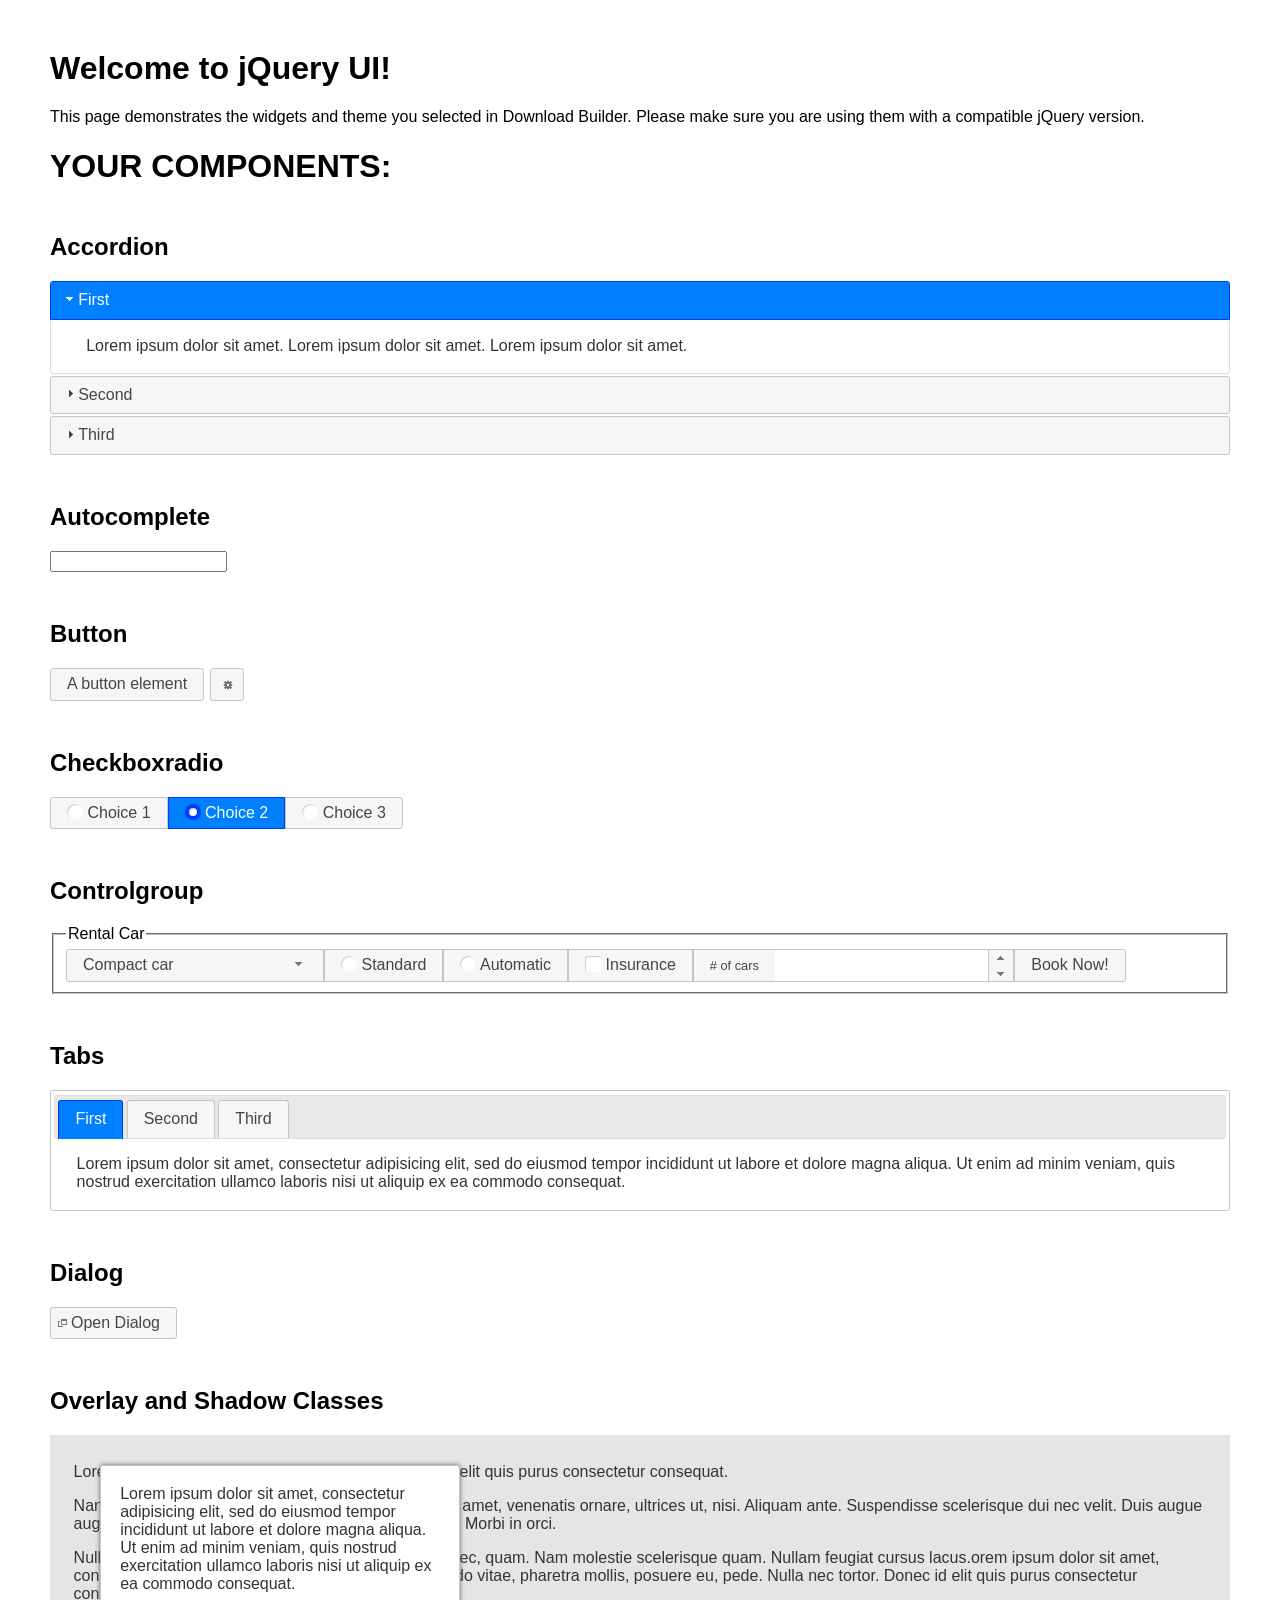
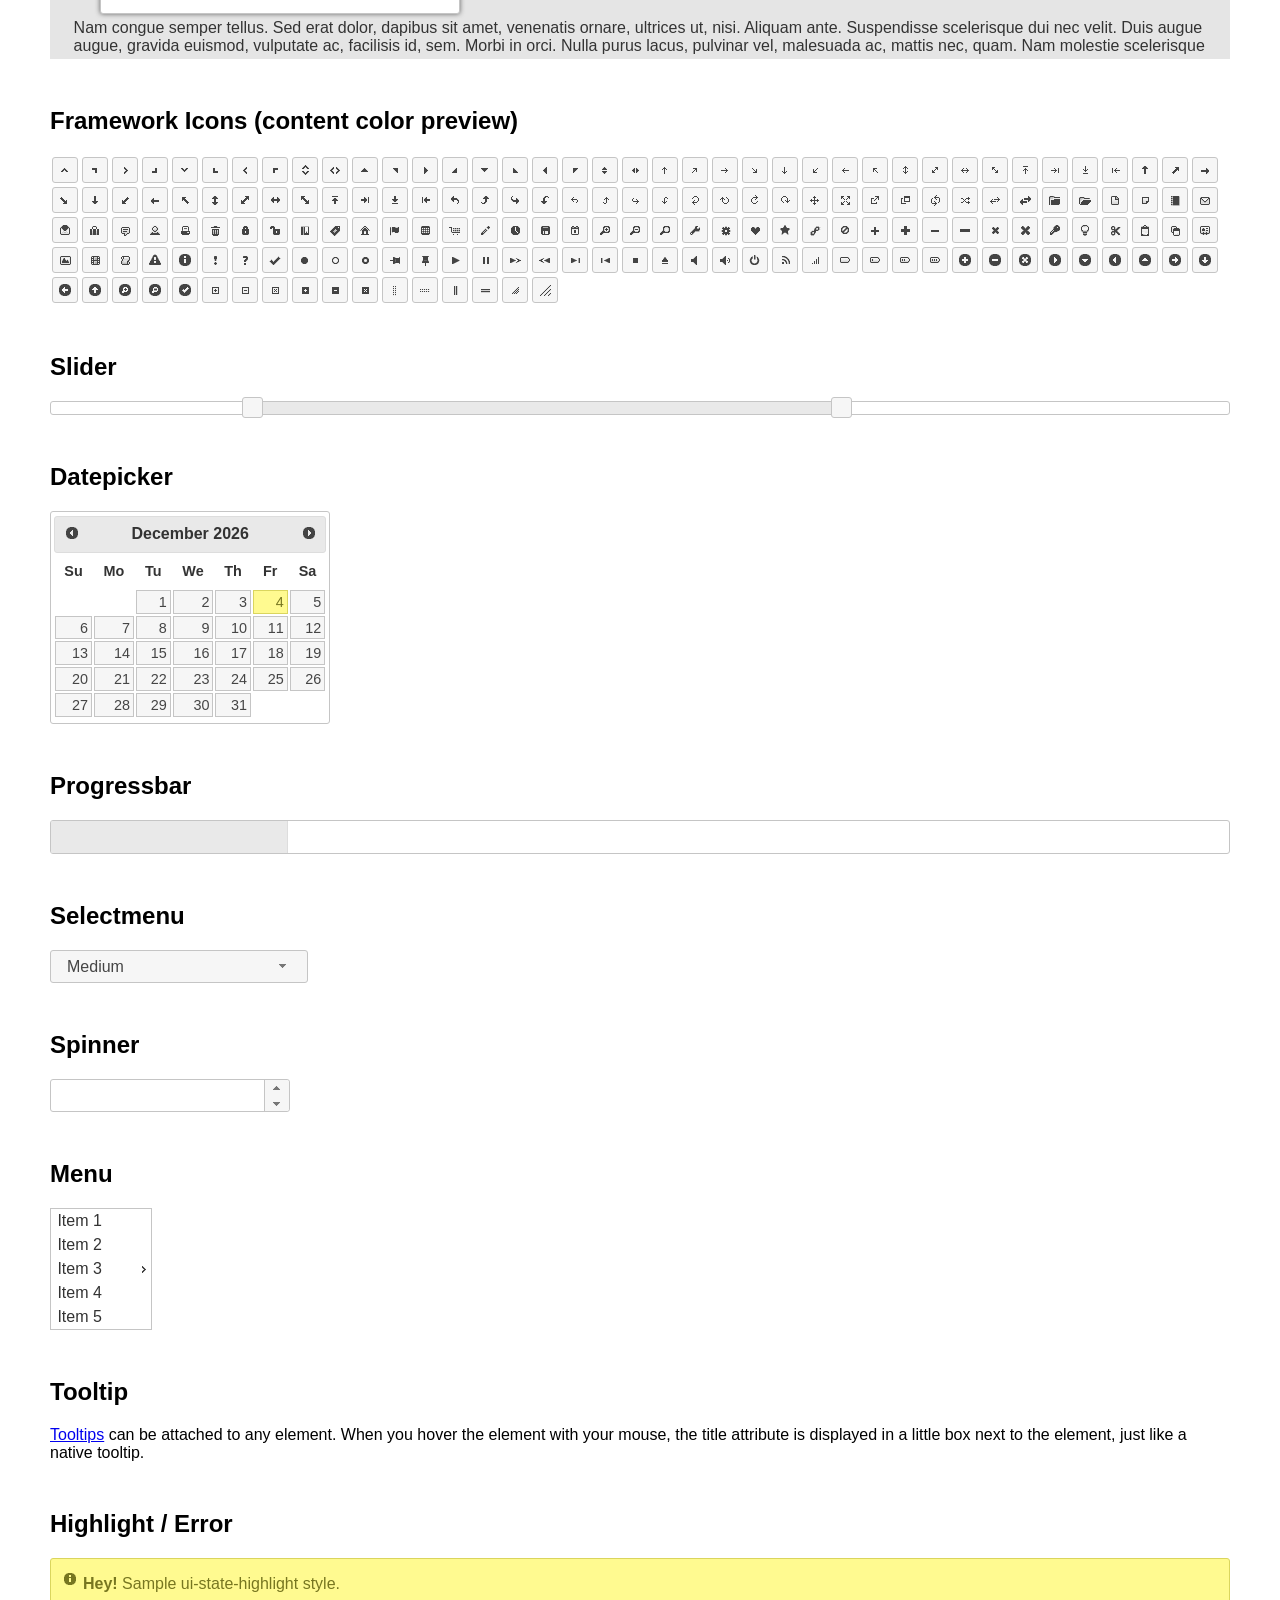
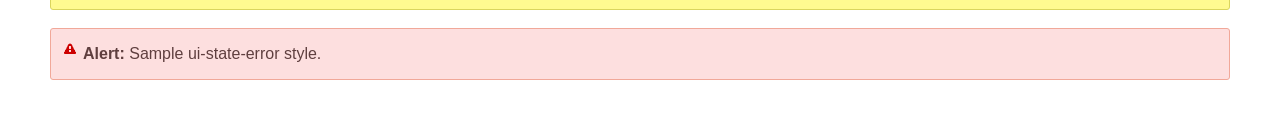
<file: public/login_assets/assets_en/js/jqueryui/index.html>
<!doctype html>
<html lang="us">
<head>
	<meta charset="utf-8">
	<title>jQuery UI Example Page</title>
	<link href="jquery-ui.css" rel="stylesheet">
	<style>
	body{
		font-family: "Trebuchet MS", sans-serif;
		margin: 50px;
	}
	.demoHeaders {
		margin-top: 2em;
	}
	#dialog-link {
		padding: .4em 1em .4em 20px;
		text-decoration: none;
		position: relative;
	}
	#dialog-link span.ui-icon {
		margin: 0 5px 0 0;
		position: absolute;
		left: .2em;
		top: 50%;
		margin-top: -8px;
	}
	#icons {
		margin: 0;
		padding: 0;
	}
	#icons li {
		margin: 2px;
		position: relative;
		padding: 4px 0;
		cursor: pointer;
		float: left;
		list-style: none;
	}
	#icons span.ui-icon {
		float: left;
		margin: 0 4px;
	}
	.fakewindowcontain .ui-widget-overlay {
		position: absolute;
	}
	select {
		width: 200px;
	}
	</style>
</head>
<body>

<h1>Welcome to jQuery UI!</h1>

<div class="ui-widget">
	<p>This page demonstrates the widgets and theme you selected in Download Builder. Please make sure you are using them with a compatible jQuery version.</p>
</div>

<h1>YOUR COMPONENTS:</h1>


<!-- Accordion -->
<h2 class="demoHeaders">Accordion</h2>
<div id="accordion">
	<h3>First</h3>
	<div>Lorem ipsum dolor sit amet. Lorem ipsum dolor sit amet. Lorem ipsum dolor sit amet.</div>
	<h3>Second</h3>
	<div>Phasellus mattis tincidunt nibh.</div>
	<h3>Third</h3>
	<div>Nam dui erat, auctor a, dignissim quis.</div>
</div>



<!-- Autocomplete -->
<h2 class="demoHeaders">Autocomplete</h2>
<div>
	<input id="autocomplete" title="type &quot;a&quot;">
</div>



<!-- Button -->
<h2 class="demoHeaders">Button</h2>
<button id="button">A button element</button>
<button id="button-icon">An icon-only button</button>



<!-- Checkboxradio -->
<h2 class="demoHeaders">Checkboxradio</h2>
<form style="margin-top: 1em;">
	<div id="radioset">
		<input type="radio" id="radio1" name="radio"><label for="radio1">Choice 1</label>
		<input type="radio" id="radio2" name="radio" checked="checked"><label for="radio2">Choice 2</label>
		<input type="radio" id="radio3" name="radio"><label for="radio3">Choice 3</label>
	</div>
</form>



<!-- Controlgroup -->
<h2 class="demoHeaders">Controlgroup</h2>
<fieldset>
	<legend>Rental Car</legend>
	<div id="controlgroup">
		<select id="car-type">
			<option>Compact car</option>
			<option>Midsize car</option>
			<option>Full size car</option>
			<option>SUV</option>
			<option>Luxury</option>
			<option>Truck</option>
			<option>Van</option>
		</select>
		<label for="transmission-standard">Standard</label>
		<input type="radio" name="transmission" id="transmission-standard">
		<label for="transmission-automatic">Automatic</label>
		<input type="radio" name="transmission" id="transmission-automatic">
		<label for="insurance">Insurance</label>
		<input type="checkbox" name="insurance" id="insurance">
		<label for="horizontal-spinner" class="ui-controlgroup-label"># of cars</label>
		<input id="horizontal-spinner" class="ui-spinner-input">
		<button>Book Now!</button>
	</div>
</fieldset>



<!-- Tabs -->
<h2 class="demoHeaders">Tabs</h2>
<div id="tabs">
	<ul>
		<li><a href="#tabs-1">First</a></li>
		<li><a href="#tabs-2">Second</a></li>
		<li><a href="#tabs-3">Third</a></li>
	</ul>
	<div id="tabs-1">Lorem ipsum dolor sit amet, consectetur adipisicing elit, sed do eiusmod tempor incididunt ut labore et dolore magna aliqua. Ut enim ad minim veniam, quis nostrud exercitation ullamco laboris nisi ut aliquip ex ea commodo consequat.</div>
	<div id="tabs-2">Phasellus mattis tincidunt nibh. Cras orci urna, blandit id, pretium vel, aliquet ornare, felis. Maecenas scelerisque sem non nisl. Fusce sed lorem in enim dictum bibendum.</div>
	<div id="tabs-3">Nam dui erat, auctor a, dignissim quis, sollicitudin eu, felis. Pellentesque nisi urna, interdum eget, sagittis et, consequat vestibulum, lacus. Mauris porttitor ullamcorper augue.</div>
</div>



<h2 class="demoHeaders">Dialog</h2>
<p>
	<button id="dialog-link" class="ui-button ui-corner-all ui-widget">
		<span class="ui-icon ui-icon-newwin"></span>Open Dialog
	</button>
</p>

<h2 class="demoHeaders">Overlay and Shadow Classes</h2>
<div style="position: relative; width: 96%; height: 200px; padding:1% 2%; overflow:hidden;" class="fakewindowcontain">
	<p>Lorem ipsum dolor sit amet,  Nulla nec tortor. Donec id elit quis purus consectetur consequat. </p><p>Nam congue semper tellus. Sed erat dolor, dapibus sit amet, venenatis ornare, ultrices ut, nisi. Aliquam ante. Suspendisse scelerisque dui nec velit. Duis augue augue, gravida euismod, vulputate ac, facilisis id, sem. Morbi in orci. </p><p>Nulla purus lacus, pulvinar vel, malesuada ac, mattis nec, quam. Nam molestie scelerisque quam. Nullam feugiat cursus lacus.orem ipsum dolor sit amet, consectetur adipiscing elit. Donec libero risus, commodo vitae, pharetra mollis, posuere eu, pede. Nulla nec tortor. Donec id elit quis purus consectetur consequat. </p><p>Nam congue semper tellus. Sed erat dolor, dapibus sit amet, venenatis ornare, ultrices ut, nisi. Aliquam ante. Suspendisse scelerisque dui nec velit. Duis augue augue, gravida euismod, vulputate ac, facilisis id, sem. Morbi in orci. Nulla purus lacus, pulvinar vel, malesuada ac, mattis nec, quam. Nam molestie scelerisque quam. </p><p>Nullam feugiat cursus lacus.orem ipsum dolor sit amet, consectetur adipiscing elit. Donec libero risus, commodo vitae, pharetra mollis, posuere eu, pede. Nulla nec tortor. Donec id elit quis purus consectetur consequat. Nam congue semper tellus. Sed erat dolor, dapibus sit amet, venenatis ornare, ultrices ut, nisi. Aliquam ante. </p><p>Suspendisse scelerisque dui nec velit. Duis augue augue, gravida euismod, vulputate ac, facilisis id, sem. Morbi in orci. Nulla purus lacus, pulvinar vel, malesuada ac, mattis nec, quam. Nam molestie scelerisque quam. Nullam feugiat cursus lacus.orem ipsum dolor sit amet, consectetur adipiscing elit. Donec libero risus, commodo vitae, pharetra mollis, posuere eu, pede. Nulla nec tortor. Donec id elit quis purus consectetur consequat. Nam congue semper tellus. Sed erat dolor, dapibus sit amet, venenatis ornare, ultrices ut, nisi. </p>

	<!-- ui-dialog -->
	<div class="ui-widget-overlay ui-front"></div>
	<div style="position: absolute; width: 320px; left: 50px; top: 30px; padding: 1.2em" class="ui-widget ui-front ui-widget-content ui-corner-all ui-widget-shadow">
		Lorem ipsum dolor sit amet, consectetur adipisicing elit, sed do eiusmod tempor incididunt ut labore et dolore magna aliqua. Ut enim ad minim veniam, quis nostrud exercitation ullamco laboris nisi ut aliquip ex ea commodo consequat.
	</div>

</div>

<!-- ui-dialog -->
<div id="dialog" title="Dialog Title">
	<p>Lorem ipsum dolor sit amet, consectetur adipisicing elit, sed do eiusmod tempor incididunt ut labore et dolore magna aliqua. Ut enim ad minim veniam, quis nostrud exercitation ullamco laboris nisi ut aliquip ex ea commodo consequat.</p>
</div>



<h2 class="demoHeaders">Framework Icons (content color preview)</h2>
<ul id="icons" class="ui-widget ui-helper-clearfix">
	<li class="ui-state-default ui-corner-all" title=".ui-icon-caret-1-n"><span class="ui-icon ui-icon-caret-1-n"></span></li>
	<li class="ui-state-default ui-corner-all" title=".ui-icon-caret-1-ne"><span class="ui-icon ui-icon-caret-1-ne"></span></li>
	<li class="ui-state-default ui-corner-all" title=".ui-icon-caret-1-e"><span class="ui-icon ui-icon-caret-1-e"></span></li>
	<li class="ui-state-default ui-corner-all" title=".ui-icon-caret-1-se"><span class="ui-icon ui-icon-caret-1-se"></span></li>
	<li class="ui-state-default ui-corner-all" title=".ui-icon-caret-1-s"><span class="ui-icon ui-icon-caret-1-s"></span></li>
	<li class="ui-state-default ui-corner-all" title=".ui-icon-caret-1-sw"><span class="ui-icon ui-icon-caret-1-sw"></span></li>
	<li class="ui-state-default ui-corner-all" title=".ui-icon-caret-1-w"><span class="ui-icon ui-icon-caret-1-w"></span></li>
	<li class="ui-state-default ui-corner-all" title=".ui-icon-caret-1-nw"><span class="ui-icon ui-icon-caret-1-nw"></span></li>
	<li class="ui-state-default ui-corner-all" title=".ui-icon-caret-2-n-s"><span class="ui-icon ui-icon-caret-2-n-s"></span></li>
	<li class="ui-state-default ui-corner-all" title=".ui-icon-caret-2-e-w"><span class="ui-icon ui-icon-caret-2-e-w"></span></li>
	<li class="ui-state-default ui-corner-all" title=".ui-icon-triangle-1-n"><span class="ui-icon ui-icon-triangle-1-n"></span></li>
	<li class="ui-state-default ui-corner-all" title=".ui-icon-triangle-1-ne"><span class="ui-icon ui-icon-triangle-1-ne"></span></li>
	<li class="ui-state-default ui-corner-all" title=".ui-icon-triangle-1-e"><span class="ui-icon ui-icon-triangle-1-e"></span></li>
	<li class="ui-state-default ui-corner-all" title=".ui-icon-triangle-1-se"><span class="ui-icon ui-icon-triangle-1-se"></span></li>
	<li class="ui-state-default ui-corner-all" title=".ui-icon-triangle-1-s"><span class="ui-icon ui-icon-triangle-1-s"></span></li>
	<li class="ui-state-default ui-corner-all" title=".ui-icon-triangle-1-sw"><span class="ui-icon ui-icon-triangle-1-sw"></span></li>
	<li class="ui-state-default ui-corner-all" title=".ui-icon-triangle-1-w"><span class="ui-icon ui-icon-triangle-1-w"></span></li>
	<li class="ui-state-default ui-corner-all" title=".ui-icon-triangle-1-nw"><span class="ui-icon ui-icon-triangle-1-nw"></span></li>
	<li class="ui-state-default ui-corner-all" title=".ui-icon-triangle-2-n-s"><span class="ui-icon ui-icon-triangle-2-n-s"></span></li>
	<li class="ui-state-default ui-corner-all" title=".ui-icon-triangle-2-e-w"><span class="ui-icon ui-icon-triangle-2-e-w"></span></li>
	<li class="ui-state-default ui-corner-all" title=".ui-icon-arrow-1-n"><span class="ui-icon ui-icon-arrow-1-n"></span></li>
	<li class="ui-state-default ui-corner-all" title=".ui-icon-arrow-1-ne"><span class="ui-icon ui-icon-arrow-1-ne"></span></li>
	<li class="ui-state-default ui-corner-all" title=".ui-icon-arrow-1-e"><span class="ui-icon ui-icon-arrow-1-e"></span></li>
	<li class="ui-state-default ui-corner-all" title=".ui-icon-arrow-1-se"><span class="ui-icon ui-icon-arrow-1-se"></span></li>
	<li class="ui-state-default ui-corner-all" title=".ui-icon-arrow-1-s"><span class="ui-icon ui-icon-arrow-1-s"></span></li>
	<li class="ui-state-default ui-corner-all" title=".ui-icon-arrow-1-sw"><span class="ui-icon ui-icon-arrow-1-sw"></span></li>
	<li class="ui-state-default ui-corner-all" title=".ui-icon-arrow-1-w"><span class="ui-icon ui-icon-arrow-1-w"></span></li>
	<li class="ui-state-default ui-corner-all" title=".ui-icon-arrow-1-nw"><span class="ui-icon ui-icon-arrow-1-nw"></span></li>
	<li class="ui-state-default ui-corner-all" title=".ui-icon-arrow-2-n-s"><span class="ui-icon ui-icon-arrow-2-n-s"></span></li>
	<li class="ui-state-default ui-corner-all" title=".ui-icon-arrow-2-ne-sw"><span class="ui-icon ui-icon-arrow-2-ne-sw"></span></li>
	<li class="ui-state-default ui-corner-all" title=".ui-icon-arrow-2-e-w"><span class="ui-icon ui-icon-arrow-2-e-w"></span></li>
	<li class="ui-state-default ui-corner-all" title=".ui-icon-arrow-2-se-nw"><span class="ui-icon ui-icon-arrow-2-se-nw"></span></li>
	<li class="ui-state-default ui-corner-all" title=".ui-icon-arrowstop-1-n"><span class="ui-icon ui-icon-arrowstop-1-n"></span></li>
	<li class="ui-state-default ui-corner-all" title=".ui-icon-arrowstop-1-e"><span class="ui-icon ui-icon-arrowstop-1-e"></span></li>
	<li class="ui-state-default ui-corner-all" title=".ui-icon-arrowstop-1-s"><span class="ui-icon ui-icon-arrowstop-1-s"></span></li>
	<li class="ui-state-default ui-corner-all" title=".ui-icon-arrowstop-1-w"><span class="ui-icon ui-icon-arrowstop-1-w"></span></li>
	<li class="ui-state-default ui-corner-all" title=".ui-icon-arrowthick-1-n"><span class="ui-icon ui-icon-arrowthick-1-n"></span></li>
	<li class="ui-state-default ui-corner-all" title=".ui-icon-arrowthick-1-ne"><span class="ui-icon ui-icon-arrowthick-1-ne"></span></li>
	<li class="ui-state-default ui-corner-all" title=".ui-icon-arrowthick-1-e"><span class="ui-icon ui-icon-arrowthick-1-e"></span></li>
	<li class="ui-state-default ui-corner-all" title=".ui-icon-arrowthick-1-se"><span class="ui-icon ui-icon-arrowthick-1-se"></span></li>
	<li class="ui-state-default ui-corner-all" title=".ui-icon-arrowthick-1-s"><span class="ui-icon ui-icon-arrowthick-1-s"></span></li>
	<li class="ui-state-default ui-corner-all" title=".ui-icon-arrowthick-1-sw"><span class="ui-icon ui-icon-arrowthick-1-sw"></span></li>
	<li class="ui-state-default ui-corner-all" title=".ui-icon-arrowthick-1-w"><span class="ui-icon ui-icon-arrowthick-1-w"></span></li>
	<li class="ui-state-default ui-corner-all" title=".ui-icon-arrowthick-1-nw"><span class="ui-icon ui-icon-arrowthick-1-nw"></span></li>
	<li class="ui-state-default ui-corner-all" title=".ui-icon-arrowthick-2-n-s"><span class="ui-icon ui-icon-arrowthick-2-n-s"></span></li>
	<li class="ui-state-default ui-corner-all" title=".ui-icon-arrowthick-2-ne-sw"><span class="ui-icon ui-icon-arrowthick-2-ne-sw"></span></li>
	<li class="ui-state-default ui-corner-all" title=".ui-icon-arrowthick-2-e-w"><span class="ui-icon ui-icon-arrowthick-2-e-w"></span></li>
	<li class="ui-state-default ui-corner-all" title=".ui-icon-arrowthick-2-se-nw"><span class="ui-icon ui-icon-arrowthick-2-se-nw"></span></li>
	<li class="ui-state-default ui-corner-all" title=".ui-icon-arrowthickstop-1-n"><span class="ui-icon ui-icon-arrowthickstop-1-n"></span></li>
	<li class="ui-state-default ui-corner-all" title=".ui-icon-arrowthickstop-1-e"><span class="ui-icon ui-icon-arrowthickstop-1-e"></span></li>
	<li class="ui-state-default ui-corner-all" title=".ui-icon-arrowthickstop-1-s"><span class="ui-icon ui-icon-arrowthickstop-1-s"></span></li>
	<li class="ui-state-default ui-corner-all" title=".ui-icon-arrowthickstop-1-w"><span class="ui-icon ui-icon-arrowthickstop-1-w"></span></li>
	<li class="ui-state-default ui-corner-all" title=".ui-icon-arrowreturnthick-1-w"><span class="ui-icon ui-icon-arrowreturnthick-1-w"></span></li>
	<li class="ui-state-default ui-corner-all" title=".ui-icon-arrowreturnthick-1-n"><span class="ui-icon ui-icon-arrowreturnthick-1-n"></span></li>
	<li class="ui-state-default ui-corner-all" title=".ui-icon-arrowreturnthick-1-e"><span class="ui-icon ui-icon-arrowreturnthick-1-e"></span></li>
	<li class="ui-state-default ui-corner-all" title=".ui-icon-arrowreturnthick-1-s"><span class="ui-icon ui-icon-arrowreturnthick-1-s"></span></li>
	<li class="ui-state-default ui-corner-all" title=".ui-icon-arrowreturn-1-w"><span class="ui-icon ui-icon-arrowreturn-1-w"></span></li>
	<li class="ui-state-default ui-corner-all" title=".ui-icon-arrowreturn-1-n"><span class="ui-icon ui-icon-arrowreturn-1-n"></span></li>
	<li class="ui-state-default ui-corner-all" title=".ui-icon-arrowreturn-1-e"><span class="ui-icon ui-icon-arrowreturn-1-e"></span></li>
	<li class="ui-state-default ui-corner-all" title=".ui-icon-arrowreturn-1-s"><span class="ui-icon ui-icon-arrowreturn-1-s"></span></li>
	<li class="ui-state-default ui-corner-all" title=".ui-icon-arrowrefresh-1-w"><span class="ui-icon ui-icon-arrowrefresh-1-w"></span></li>
	<li class="ui-state-default ui-corner-all" title=".ui-icon-arrowrefresh-1-n"><span class="ui-icon ui-icon-arrowrefresh-1-n"></span></li>
	<li class="ui-state-default ui-corner-all" title=".ui-icon-arrowrefresh-1-e"><span class="ui-icon ui-icon-arrowrefresh-1-e"></span></li>
	<li class="ui-state-default ui-corner-all" title=".ui-icon-arrowrefresh-1-s"><span class="ui-icon ui-icon-arrowrefresh-1-s"></span></li>
	<li class="ui-state-default ui-corner-all" title=".ui-icon-arrow-4"><span class="ui-icon ui-icon-arrow-4"></span></li>
	<li class="ui-state-default ui-corner-all" title=".ui-icon-arrow-4-diag"><span class="ui-icon ui-icon-arrow-4-diag"></span></li>
	<li class="ui-state-default ui-corner-all" title=".ui-icon-extlink"><span class="ui-icon ui-icon-extlink"></span></li>
	<li class="ui-state-default ui-corner-all" title=".ui-icon-newwin"><span class="ui-icon ui-icon-newwin"></span></li>
	<li class="ui-state-default ui-corner-all" title=".ui-icon-refresh"><span class="ui-icon ui-icon-refresh"></span></li>
	<li class="ui-state-default ui-corner-all" title=".ui-icon-shuffle"><span class="ui-icon ui-icon-shuffle"></span></li>
	<li class="ui-state-default ui-corner-all" title=".ui-icon-transfer-e-w"><span class="ui-icon ui-icon-transfer-e-w"></span></li>
	<li class="ui-state-default ui-corner-all" title=".ui-icon-transferthick-e-w"><span class="ui-icon ui-icon-transferthick-e-w"></span></li>
	<li class="ui-state-default ui-corner-all" title=".ui-icon-folder-collapsed"><span class="ui-icon ui-icon-folder-collapsed"></span></li>
	<li class="ui-state-default ui-corner-all" title=".ui-icon-folder-open"><span class="ui-icon ui-icon-folder-open"></span></li>
	<li class="ui-state-default ui-corner-all" title=".ui-icon-document"><span class="ui-icon ui-icon-document"></span></li>
	<li class="ui-state-default ui-corner-all" title=".ui-icon-document-b"><span class="ui-icon ui-icon-document-b"></span></li>
	<li class="ui-state-default ui-corner-all" title=".ui-icon-note"><span class="ui-icon ui-icon-note"></span></li>
	<li class="ui-state-default ui-corner-all" title=".ui-icon-mail-closed"><span class="ui-icon ui-icon-mail-closed"></span></li>
	<li class="ui-state-default ui-corner-all" title=".ui-icon-mail-open"><span class="ui-icon ui-icon-mail-open"></span></li>
	<li class="ui-state-default ui-corner-all" title=".ui-icon-suitcase"><span class="ui-icon ui-icon-suitcase"></span></li>
	<li class="ui-state-default ui-corner-all" title=".ui-icon-comment"><span class="ui-icon ui-icon-comment"></span></li>
	<li class="ui-state-default ui-corner-all" title=".ui-icon-person"><span class="ui-icon ui-icon-person"></span></li>
	<li class="ui-state-default ui-corner-all" title=".ui-icon-print"><span class="ui-icon ui-icon-print"></span></li>
	<li class="ui-state-default ui-corner-all" title=".ui-icon-trash"><span class="ui-icon ui-icon-trash"></span></li>
	<li class="ui-state-default ui-corner-all" title=".ui-icon-locked"><span class="ui-icon ui-icon-locked"></span></li>
	<li class="ui-state-default ui-corner-all" title=".ui-icon-unlocked"><span class="ui-icon ui-icon-unlocked"></span></li>
	<li class="ui-state-default ui-corner-all" title=".ui-icon-bookmark"><span class="ui-icon ui-icon-bookmark"></span></li>
	<li class="ui-state-default ui-corner-all" title=".ui-icon-tag"><span class="ui-icon ui-icon-tag"></span></li>
	<li class="ui-state-default ui-corner-all" title=".ui-icon-home"><span class="ui-icon ui-icon-home"></span></li>
	<li class="ui-state-default ui-corner-all" title=".ui-icon-flag"><span class="ui-icon ui-icon-flag"></span></li>
	<li class="ui-state-default ui-corner-all" title=".ui-icon-calculator"><span class="ui-icon ui-icon-calculator"></span></li>
	<li class="ui-state-default ui-corner-all" title=".ui-icon-cart"><span class="ui-icon ui-icon-cart"></span></li>
	<li class="ui-state-default ui-corner-all" title=".ui-icon-pencil"><span class="ui-icon ui-icon-pencil"></span></li>
	<li class="ui-state-default ui-corner-all" title=".ui-icon-clock"><span class="ui-icon ui-icon-clock"></span></li>
	<li class="ui-state-default ui-corner-all" title=".ui-icon-disk"><span class="ui-icon ui-icon-disk"></span></li>
	<li class="ui-state-default ui-corner-all" title=".ui-icon-calendar"><span class="ui-icon ui-icon-calendar"></span></li>
	<li class="ui-state-default ui-corner-all" title=".ui-icon-zoomin"><span class="ui-icon ui-icon-zoomin"></span></li>
	<li class="ui-state-default ui-corner-all" title=".ui-icon-zoomout"><span class="ui-icon ui-icon-zoomout"></span></li>
	<li class="ui-state-default ui-corner-all" title=".ui-icon-search"><span class="ui-icon ui-icon-search"></span></li>
	<li class="ui-state-default ui-corner-all" title=".ui-icon-wrench"><span class="ui-icon ui-icon-wrench"></span></li>
	<li class="ui-state-default ui-corner-all" title=".ui-icon-gear"><span class="ui-icon ui-icon-gear"></span></li>
	<li class="ui-state-default ui-corner-all" title=".ui-icon-heart"><span class="ui-icon ui-icon-heart"></span></li>
	<li class="ui-state-default ui-corner-all" title=".ui-icon-star"><span class="ui-icon ui-icon-star"></span></li>
	<li class="ui-state-default ui-corner-all" title=".ui-icon-link"><span class="ui-icon ui-icon-link"></span></li>
	<li class="ui-state-default ui-corner-all" title=".ui-icon-cancel"><span class="ui-icon ui-icon-cancel"></span></li>
	<li class="ui-state-default ui-corner-all" title=".ui-icon-plus"><span class="ui-icon ui-icon-plus"></span></li>
	<li class="ui-state-default ui-corner-all" title=".ui-icon-plusthick"><span class="ui-icon ui-icon-plusthick"></span></li>
	<li class="ui-state-default ui-corner-all" title=".ui-icon-minus"><span class="ui-icon ui-icon-minus"></span></li>
	<li class="ui-state-default ui-corner-all" title=".ui-icon-minusthick"><span class="ui-icon ui-icon-minusthick"></span></li>
	<li class="ui-state-default ui-corner-all" title=".ui-icon-close"><span class="ui-icon ui-icon-close"></span></li>
	<li class="ui-state-default ui-corner-all" title=".ui-icon-closethick"><span class="ui-icon ui-icon-closethick"></span></li>
	<li class="ui-state-default ui-corner-all" title=".ui-icon-key"><span class="ui-icon ui-icon-key"></span></li>
	<li class="ui-state-default ui-corner-all" title=".ui-icon-lightbulb"><span class="ui-icon ui-icon-lightbulb"></span></li>
	<li class="ui-state-default ui-corner-all" title=".ui-icon-scissors"><span class="ui-icon ui-icon-scissors"></span></li>
	<li class="ui-state-default ui-corner-all" title=".ui-icon-clipboard"><span class="ui-icon ui-icon-clipboard"></span></li>
	<li class="ui-state-default ui-corner-all" title=".ui-icon-copy"><span class="ui-icon ui-icon-copy"></span></li>
	<li class="ui-state-default ui-corner-all" title=".ui-icon-contact"><span class="ui-icon ui-icon-contact"></span></li>
	<li class="ui-state-default ui-corner-all" title=".ui-icon-image"><span class="ui-icon ui-icon-image"></span></li>
	<li class="ui-state-default ui-corner-all" title=".ui-icon-video"><span class="ui-icon ui-icon-video"></span></li>
	<li class="ui-state-default ui-corner-all" title=".ui-icon-script"><span class="ui-icon ui-icon-script"></span></li>
	<li class="ui-state-default ui-corner-all" title=".ui-icon-alert"><span class="ui-icon ui-icon-alert"></span></li>
	<li class="ui-state-default ui-corner-all" title=".ui-icon-info"><span class="ui-icon ui-icon-info"></span></li>
	<li class="ui-state-default ui-corner-all" title=".ui-icon-notice"><span class="ui-icon ui-icon-notice"></span></li>
	<li class="ui-state-default ui-corner-all" title=".ui-icon-help"><span class="ui-icon ui-icon-help"></span></li>
	<li class="ui-state-default ui-corner-all" title=".ui-icon-check"><span class="ui-icon ui-icon-check"></span></li>
	<li class="ui-state-default ui-corner-all" title=".ui-icon-bullet"><span class="ui-icon ui-icon-bullet"></span></li>
	<li class="ui-state-default ui-corner-all" title=".ui-icon-radio-off"><span class="ui-icon ui-icon-radio-off"></span></li>
	<li class="ui-state-default ui-corner-all" title=".ui-icon-radio-on"><span class="ui-icon ui-icon-radio-on"></span></li>
	<li class="ui-state-default ui-corner-all" title=".ui-icon-pin-w"><span class="ui-icon ui-icon-pin-w"></span></li>
	<li class="ui-state-default ui-corner-all" title=".ui-icon-pin-s"><span class="ui-icon ui-icon-pin-s"></span></li>
	<li class="ui-state-default ui-corner-all" title=".ui-icon-play"><span class="ui-icon ui-icon-play"></span></li>
	<li class="ui-state-default ui-corner-all" title=".ui-icon-pause"><span class="ui-icon ui-icon-pause"></span></li>
	<li class="ui-state-default ui-corner-all" title=".ui-icon-seek-next"><span class="ui-icon ui-icon-seek-next"></span></li>
	<li class="ui-state-default ui-corner-all" title=".ui-icon-seek-prev"><span class="ui-icon ui-icon-seek-prev"></span></li>
	<li class="ui-state-default ui-corner-all" title=".ui-icon-seek-end"><span class="ui-icon ui-icon-seek-end"></span></li>
	<li class="ui-state-default ui-corner-all" title=".ui-icon-seek-first"><span class="ui-icon ui-icon-seek-first"></span></li>
	<li class="ui-state-default ui-corner-all" title=".ui-icon-stop"><span class="ui-icon ui-icon-stop"></span></li>
	<li class="ui-state-default ui-corner-all" title=".ui-icon-eject"><span class="ui-icon ui-icon-eject"></span></li>
	<li class="ui-state-default ui-corner-all" title=".ui-icon-volume-off"><span class="ui-icon ui-icon-volume-off"></span></li>
	<li class="ui-state-default ui-corner-all" title=".ui-icon-volume-on"><span class="ui-icon ui-icon-volume-on"></span></li>
	<li class="ui-state-default ui-corner-all" title=".ui-icon-power"><span class="ui-icon ui-icon-power"></span></li>
	<li class="ui-state-default ui-corner-all" title=".ui-icon-signal-diag"><span class="ui-icon ui-icon-signal-diag"></span></li>
	<li class="ui-state-default ui-corner-all" title=".ui-icon-signal"><span class="ui-icon ui-icon-signal"></span></li>
	<li class="ui-state-default ui-corner-all" title=".ui-icon-battery-0"><span class="ui-icon ui-icon-battery-0"></span></li>
	<li class="ui-state-default ui-corner-all" title=".ui-icon-battery-1"><span class="ui-icon ui-icon-battery-1"></span></li>
	<li class="ui-state-default ui-corner-all" title=".ui-icon-battery-2"><span class="ui-icon ui-icon-battery-2"></span></li>
	<li class="ui-state-default ui-corner-all" title=".ui-icon-battery-3"><span class="ui-icon ui-icon-battery-3"></span></li>
	<li class="ui-state-default ui-corner-all" title=".ui-icon-circle-plus"><span class="ui-icon ui-icon-circle-plus"></span></li>
	<li class="ui-state-default ui-corner-all" title=".ui-icon-circle-minus"><span class="ui-icon ui-icon-circle-minus"></span></li>
	<li class="ui-state-default ui-corner-all" title=".ui-icon-circle-close"><span class="ui-icon ui-icon-circle-close"></span></li>
	<li class="ui-state-default ui-corner-all" title=".ui-icon-circle-triangle-e"><span class="ui-icon ui-icon-circle-triangle-e"></span></li>
	<li class="ui-state-default ui-corner-all" title=".ui-icon-circle-triangle-s"><span class="ui-icon ui-icon-circle-triangle-s"></span></li>
	<li class="ui-state-default ui-corner-all" title=".ui-icon-circle-triangle-w"><span class="ui-icon ui-icon-circle-triangle-w"></span></li>
	<li class="ui-state-default ui-corner-all" title=".ui-icon-circle-triangle-n"><span class="ui-icon ui-icon-circle-triangle-n"></span></li>
	<li class="ui-state-default ui-corner-all" title=".ui-icon-circle-arrow-e"><span class="ui-icon ui-icon-circle-arrow-e"></span></li>
	<li class="ui-state-default ui-corner-all" title=".ui-icon-circle-arrow-s"><span class="ui-icon ui-icon-circle-arrow-s"></span></li>
	<li class="ui-state-default ui-corner-all" title=".ui-icon-circle-arrow-w"><span class="ui-icon ui-icon-circle-arrow-w"></span></li>
	<li class="ui-state-default ui-corner-all" title=".ui-icon-circle-arrow-n"><span class="ui-icon ui-icon-circle-arrow-n"></span></li>
	<li class="ui-state-default ui-corner-all" title=".ui-icon-circle-zoomin"><span class="ui-icon ui-icon-circle-zoomin"></span></li>
	<li class="ui-state-default ui-corner-all" title=".ui-icon-circle-zoomout"><span class="ui-icon ui-icon-circle-zoomout"></span></li>
	<li class="ui-state-default ui-corner-all" title=".ui-icon-circle-check"><span class="ui-icon ui-icon-circle-check"></span></li>
	<li class="ui-state-default ui-corner-all" title=".ui-icon-circlesmall-plus"><span class="ui-icon ui-icon-circlesmall-plus"></span></li>
	<li class="ui-state-default ui-corner-all" title=".ui-icon-circlesmall-minus"><span class="ui-icon ui-icon-circlesmall-minus"></span></li>
	<li class="ui-state-default ui-corner-all" title=".ui-icon-circlesmall-close"><span class="ui-icon ui-icon-circlesmall-close"></span></li>
	<li class="ui-state-default ui-corner-all" title=".ui-icon-squaresmall-plus"><span class="ui-icon ui-icon-squaresmall-plus"></span></li>
	<li class="ui-state-default ui-corner-all" title=".ui-icon-squaresmall-minus"><span class="ui-icon ui-icon-squaresmall-minus"></span></li>
	<li class="ui-state-default ui-corner-all" title=".ui-icon-squaresmall-close"><span class="ui-icon ui-icon-squaresmall-close"></span></li>
	<li class="ui-state-default ui-corner-all" title=".ui-icon-grip-dotted-vertical"><span class="ui-icon ui-icon-grip-dotted-vertical"></span></li>
	<li class="ui-state-default ui-corner-all" title=".ui-icon-grip-dotted-horizontal"><span class="ui-icon ui-icon-grip-dotted-horizontal"></span></li>
	<li class="ui-state-default ui-corner-all" title=".ui-icon-grip-solid-vertical"><span class="ui-icon ui-icon-grip-solid-vertical"></span></li>
	<li class="ui-state-default ui-corner-all" title=".ui-icon-grip-solid-horizontal"><span class="ui-icon ui-icon-grip-solid-horizontal"></span></li>
	<li class="ui-state-default ui-corner-all" title=".ui-icon-gripsmall-diagonal-se"><span class="ui-icon ui-icon-gripsmall-diagonal-se"></span></li>
	<li class="ui-state-default ui-corner-all" title=".ui-icon-grip-diagonal-se"><span class="ui-icon ui-icon-grip-diagonal-se"></span></li>
</ul>


<!-- Slider -->
<h2 class="demoHeaders">Slider</h2>
<div id="slider"></div>



<!-- Datepicker -->
<h2 class="demoHeaders">Datepicker</h2>
<div id="datepicker"></div>



<!-- Progressbar -->
<h2 class="demoHeaders">Progressbar</h2>
<div id="progressbar"></div>



<!-- Progressbar -->
<h2 class="demoHeaders">Selectmenu</h2>
<select id="selectmenu">
	<option>Slower</option>
	<option>Slow</option>
	<option selected="selected">Medium</option>
	<option>Fast</option>
	<option>Faster</option>
</select>



<!-- Spinner -->
<h2 class="demoHeaders">Spinner</h2>
<input id="spinner">



<!-- Menu -->
<h2 class="demoHeaders">Menu</h2>
<ul style="width:100px;" id="menu">
	<li><div>Item 1</div></li>
	<li><div>Item 2</div></li>
	<li><div>Item 3</div>
		<ul>
			<li><div>Item 3-1</div></li>
			<li><div>Item 3-2</div></li>
			<li><div>Item 3-3</div></li>
			<li><div>Item 3-4</div></li>
			<li><div>Item 3-5</div></li>
		</ul>
	</li>
	<li><div>Item 4</div></li>
	<li><div>Item 5</div></li>
</ul>



<!-- Tooltip -->
<h2 class="demoHeaders">Tooltip</h2>
<p id="tooltip">
	<a href="#" title="That&apos;s what this widget is">Tooltips</a> can be attached to any element. When you hover
the element with your mouse, the title attribute is displayed in a little box next to the element, just like a native tooltip.
</p>


<!-- Highlight / Error -->
<h2 class="demoHeaders">Highlight / Error</h2>
<div class="ui-widget">
	<div class="ui-state-highlight ui-corner-all" style="margin-top: 20px; padding: 0 .7em;">
		<p><span class="ui-icon ui-icon-info" style="float: left; margin-right: .3em;"></span>
		<strong>Hey!</strong> Sample ui-state-highlight style.</p>
	</div>
</div>
<br>
<div class="ui-widget">
	<div class="ui-state-error ui-corner-all" style="padding: 0 .7em;">
		<p><span class="ui-icon ui-icon-alert" style="float: left; margin-right: .3em;"></span>
		<strong>Alert:</strong> Sample ui-state-error style.</p>
	</div>
</div>

<script src="external/jquery/jquery.js"></script>
<script src="jquery-ui.js"></script>
<script>

$( "#accordion" ).accordion();



var availableTags = [
	"ActionScript",
	"AppleScript",
	"Asp",
	"BASIC",
	"C",
	"C++",
	"Clojure",
	"COBOL",
	"ColdFusion",
	"Erlang",
	"Fortran",
	"Groovy",
	"Haskell",
	"Java",
	"JavaScript",
	"Lisp",
	"Perl",
	"PHP",
	"Python",
	"Ruby",
	"Scala",
	"Scheme"
];
$( "#autocomplete" ).autocomplete({
	source: availableTags
});



$( "#button" ).button();
$( "#button-icon" ).button({
	icon: "ui-icon-gear",
	showLabel: false
});



$( "#radioset" ).buttonset();



$( "#controlgroup" ).controlgroup();



$( "#tabs" ).tabs();



$( "#dialog" ).dialog({
	autoOpen: false,
	width: 400,
	buttons: [
		{
			text: "Ok",
			click: function() {
				$( this ).dialog( "close" );
			}
		},
		{
			text: "Cancel",
			click: function() {
				$( this ).dialog( "close" );
			}
		}
	]
});

// Link to open the dialog
$( "#dialog-link" ).click(function( event ) {
	$( "#dialog" ).dialog( "open" );
	event.preventDefault();
});



$( "#datepicker" ).datepicker({
	inline: true
});



$( "#slider" ).slider({
	range: true,
	values: [ 17, 67 ]
});



$( "#progressbar" ).progressbar({
	value: 20
});



$( "#spinner" ).spinner();



$( "#menu" ).menu();



$( "#tooltip" ).tooltip();



$( "#selectmenu" ).selectmenu();


// Hover states on the static widgets
$( "#dialog-link, #icons li" ).hover(
	function() {
		$( this ).addClass( "ui-state-hover" );
	},
	function() {
		$( this ).removeClass( "ui-state-hover" );
	}
);
</script>
</body>
</html>
</file>
